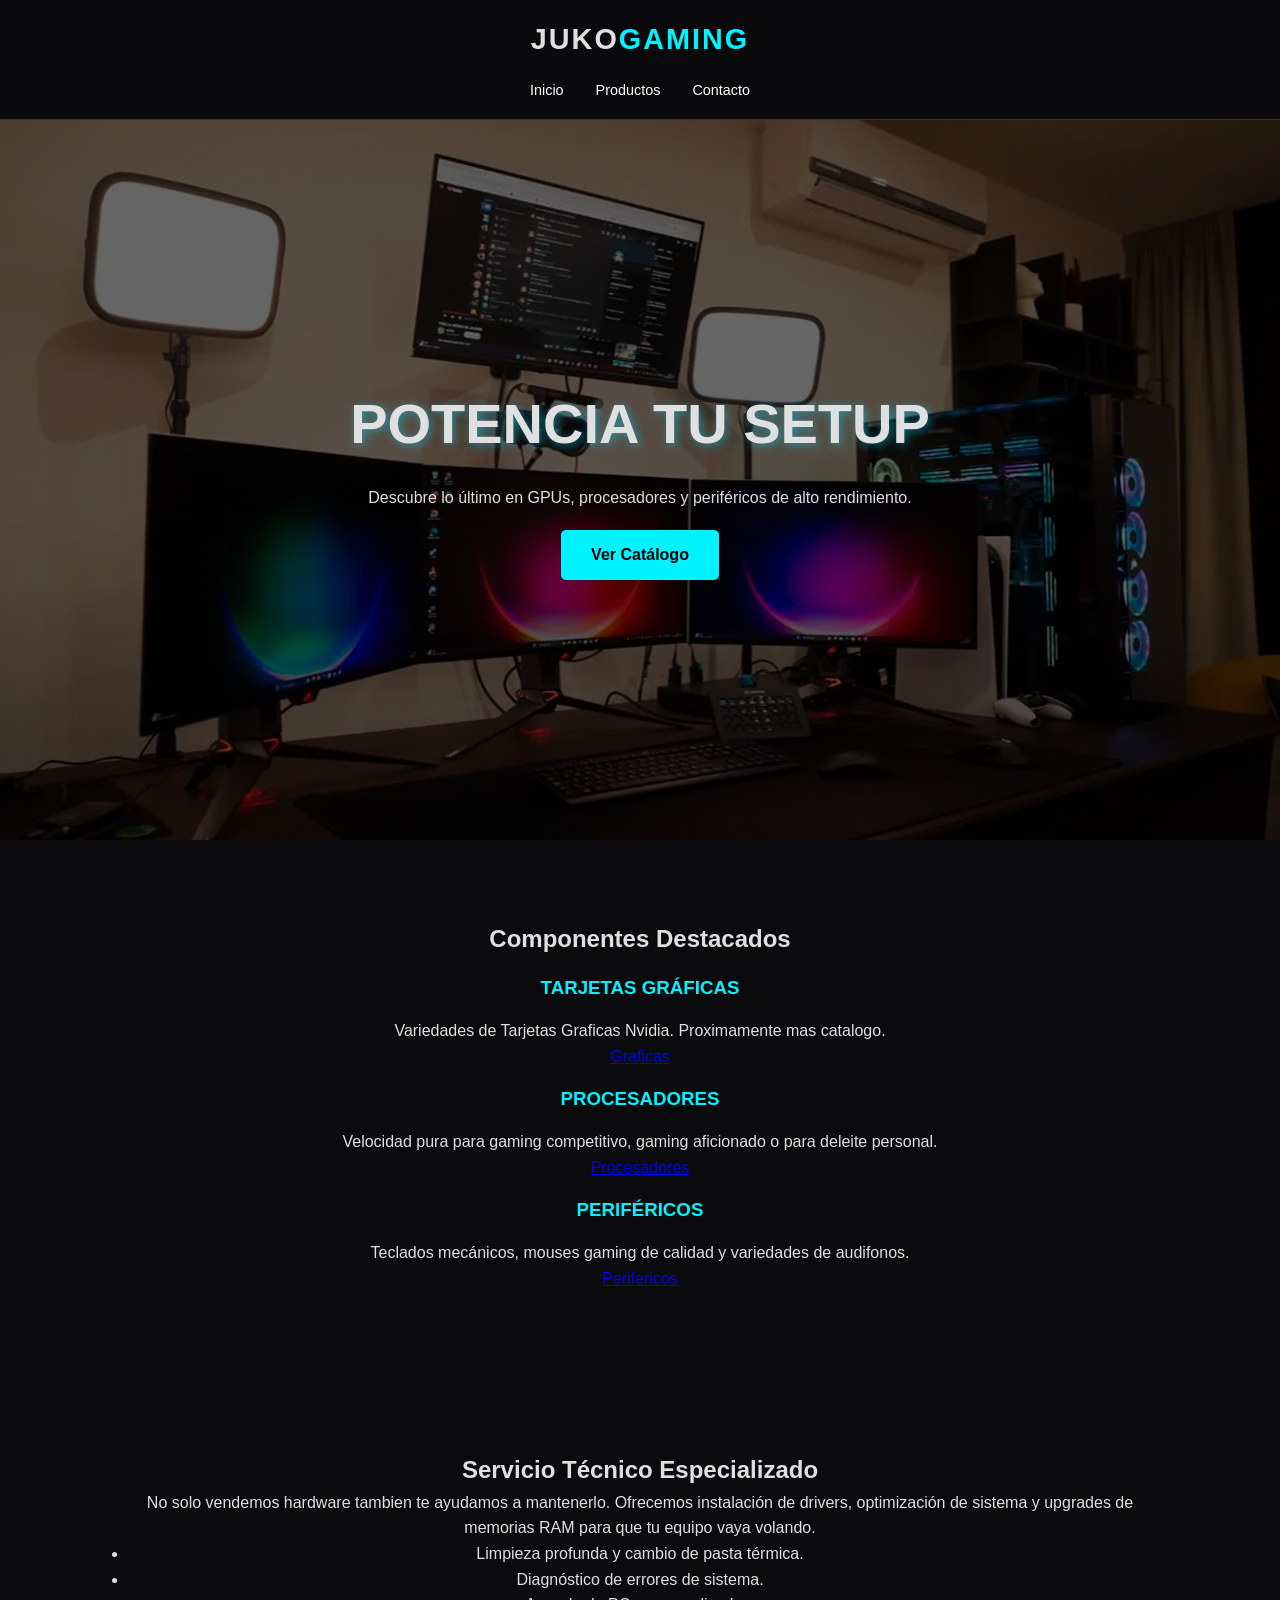
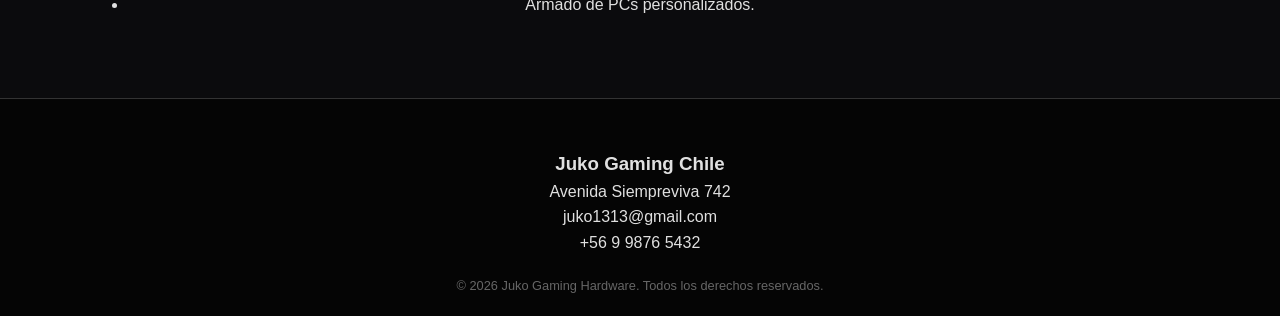
<file: index.html>
<!DOCTYPE html>
<html lang="es">
<head>
    <meta charset="UTF-8">
    <meta name="viewport" content="width=device-width, initial-scale=1.0">
    <title>Juko Gaming Hardware</title>
    <link rel="stylesheet" href="styles.css">
</head>
<body>

    <header class="navbar">
        <div class="nav-container">
            <div class="logo">JUKO<span>GAMING</span></div>
            <nav>
                <ul class="nav-links">
                    <li><a href="index.html">Inicio</a></li>
                    <li><a href="index.html">Productos</a></li>
                    <li><a href="contacto.html">Contacto</a></li>
                </ul>
            </nav>
        </div>
    </header>

    <section id="inicio" class="hero">
        <div class="hero-content">
            <h1>POTENCIA TU SETUP</h1>
            <p>Descubre lo último en GPUs, procesadores y periféricos de alto rendimiento.</p>
            <a href="#productos" class="btn">Ver Catálogo</a>
        </div>
    </section>

    <main>
        <section id="productos" class="info-section">
            <h2>Componentes Destacados</h2>
            <div class="grid">
                <div class="card">
                    <div class="icon"></div>
                    <h3>Tarjetas Gráficas</h3>
                    <p>Variedades de Tarjetas Graficas Nvidia. Proximamente mas catalogo.</p>
                    <a href="graficas.html">Graficas</a>
                </div>
                <div class="card">
                    <div class="icon"></div>
                    <h3>Procesadores</h3>
                    <p>Velocidad pura para gaming competitivo, gaming aficionado o para deleite personal.</p>
                    <a href="procesadores.html">Procesadores</a>
                </div>
                <div class="card">
                    <div class="icon"></div>
                    <h3>Periféricos</h3>
                    <p>Teclados mecánicos, mouses gaming de calidad y variedades de audifonos.</p>
                    <a href="perifericos.html">Perifericos</a>
                </div>
            </div>
        </section>

        <section id="servicios" class="info-section alternate">
            <div class="container-text">
                <h2>Servicio Técnico Especializado</h2>
                <p>No solo vendemos hardware tambien te ayudamos a mantenerlo. Ofrecemos instalación de drivers, optimización de sistema y upgrades de memorias RAM para que tu equipo vaya volando.</p>
                <ul class="check-list">
                    <li> Limpieza profunda y cambio de pasta térmica.</li>
                    <li> Diagnóstico de errores de sistema.</li>
                    <li> Armado de PCs personalizados.</li>
                </ul>
            </div>
        </section>
    </main>

    <footer id="contacto">
        <div class="footer-content">
            <div class="footer-info">
                <h3>Juko Gaming Chile</h3>
                <p> Avenida Siempreviva 742</p>
                <p> juko1313@gmail.com</p>
                <p> +56 9 9876 5432</p>
            </div>
            <div class="footer-bottom">
                <p>&copy; 2026 Juko Gaming Hardware. Todos los derechos reservados.</p>
            </div>
        </div>
    </footer>

</body>
</html>
</file>
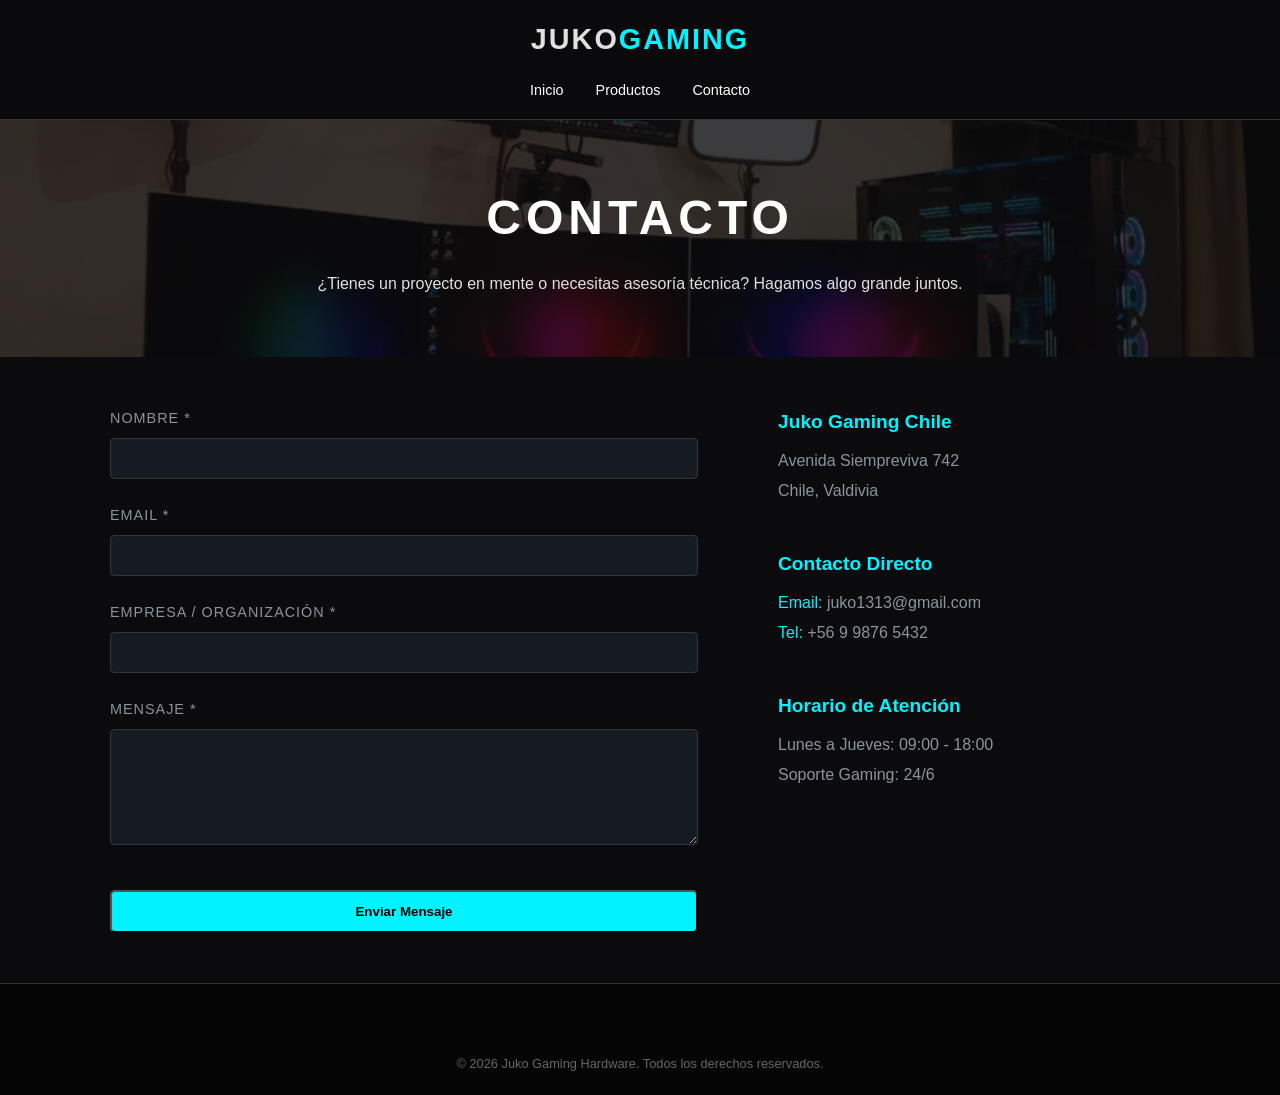
<file: contacto.html>
<!DOCTYPE html>
<html lang="es">
<head>
    <meta charset="UTF-8">
    <meta name="viewport" content="width=device-width, initial-scale=1.0">
    <title>Contacto - Juko Gaming</title>
    <link rel="stylesheet" href="styles.css">
    <style>
        /* Estilo simple para mostrar los errores debajo de cada campo en color rojo */
        .error-message {
            color: #ff4a57;
            font-size: 0.85rem;
            margin-top: 5px;
            display: none;
        }
    </style>
</head>
<body>

    <header class="navbar">
        <div class="nav-container">
            <div class="logo">JUKO<span>GAMING</span></div>
            <ul class="nav-links">
                <li><a href="index.html">Inicio</a></li>
                <li><a href="index.html">Productos</a></li>
                <li><a href="contacto.html">Contacto</a></li>
            </ul>
        </div>
    </header>

    <section class="hero-contacto">
        <h1>CONTACTO</h1>
        <p>¿Tienes un proyecto en mente o necesitas asesoría técnica? Hagamos algo grande juntos.</p>
    </section>

    <section class="container-contacto">
        <div class="contacto-wrapper">
            
            <form class="contacto-form" id="formContacto" novalidate>
                <div class="input-group">
                    <label>Nombre *</label>
                    <input type="text" id="nombre">
                    <div class="error-message" id="error-nombre">Por favor, ingrese un nombre válido (mínimo 3 caracteres).</div>
                </div>
                <div class="input-group">
                    <label>Email *</label>
                    <input type="email" id="email">
                    <div class="error-message" id="error-email">Ingrese un correo electrónico con formato válido.</div>
                </div>
                <div class="input-group">
                    <label>Empresa / Organización *</label>
                    <input type="text" id="empresa">
                    <div class="error-message" id="error-empresa">Este campo no puede quedar vacío.</div>
                </div>
                <div class="input-group">
                    <label>Mensaje *</label>
                    <textarea rows="6" id="mensaje"></textarea>
                    <div class="error-message" id="error-mensaje">El mensaje debe tener al menos 10 caracteres.</div>
                </div>
                <button type="submit" class="btn">Enviar Mensaje</button>
            </form>

            <div class="contacto-info">
                <div class="info-item">
                    <h3>Juko Gaming Chile</h3>
                    <p>Avenida Siempreviva 742</p>
                    <p>Chile, Valdivia</p>
                </div>

                <div class="info-item">
                    <h3>Contacto Directo</h3>
                    <p><span>Email:</span> juko1313@gmail.com</p>
                    <p><span>Tel:</span> +56 9 9876 5432</p>
                </div>

                <div class="info-item">
                    <h3>Horario de Atención</h3>
                    <p>Lunes a Jueves: 09:00 - 18:00</p>
                    <p>Soporte Gaming: 24/6</p>
                </div>
            </div>

        </div>
    </section>

    <footer>
        <div class="footer-content">
            <div class="footer-bottom">
                <p>&copy; 2026 Juko Gaming Hardware. Todos los derechos reservados.</p>
            </div>
        </div>
    </footer>

    <script>
        document.getElementById('formContacto').addEventListener('submit', function(evento) {
            evento.preventDefault(); 

            const nombre = document.getElementById('nombre').value.trim();
            const email = document.getElementById('email').value.trim();
            const empresa = document.getElementById('empresa').value.trim();
            const mensaje = document.getElementById('mensaje').value.trim();

            document.querySelectorAll('.error-message').forEach(error => error.style.display = 'none');

            let formularioValido = true;

            if (nombre.length < 3) {
                document.getElementById('error-nombre').style.display = 'block';
                formularioValido = false;
            }

            const regexEmail = /^[^\s@]+@[^\s@]+\.[^\s@]+$/;
            if (!regexEmail.test(email)) {
                document.getElementById('error-email').style.display = 'block';
                formularioValido = false;
            }

            if (empresa === "") {
                document.getElementById('error-empresa').style.display = 'block';
                formularioValido = false;
            }

            if (mensaje.length < 10) {
                document.getElementById('error-mensaje').style.display = 'block';
                formularioValido = false;
            }

            if (formularioValido) {

                const nClean = nombre.replace(/"/g, '""');
                const eClean = email.replace(/"/g, '""');
                const empClean = empresa.replace(/"/g, '""');
                const mClean = mensaje.replace(/"/g, '""');

                const cabeceras = "Nombre,Email,Empresa,Mensaje\n";
                const datosFila = `"${nClean}","${eClean}","${empClean}","${mClean}"\n`;
                const contenidoCSV = cabeceras + datosFila;

                const blob = new Blob([contenidoCSV], { type: 'text/csv;charset=utf-8;' });
                const linkDescarga = document.createElement("a");
                const url = URL.createObjectURL(blob);
                
                linkDescarga.setAttribute("href", url);
                linkDescarga.setAttribute("download", "registro_contacto.csv");
                linkDescarga.style.visibility = 'hidden';

                document.body.appendChild(linkDescarga);
                linkDescarga.click();
                document.body.removeChild(linkDescarga);

                alert("formulario enviado");

                document.getElementById('formContacto').reset();
            }
        });
    </script>

</body>
</html>
</file>
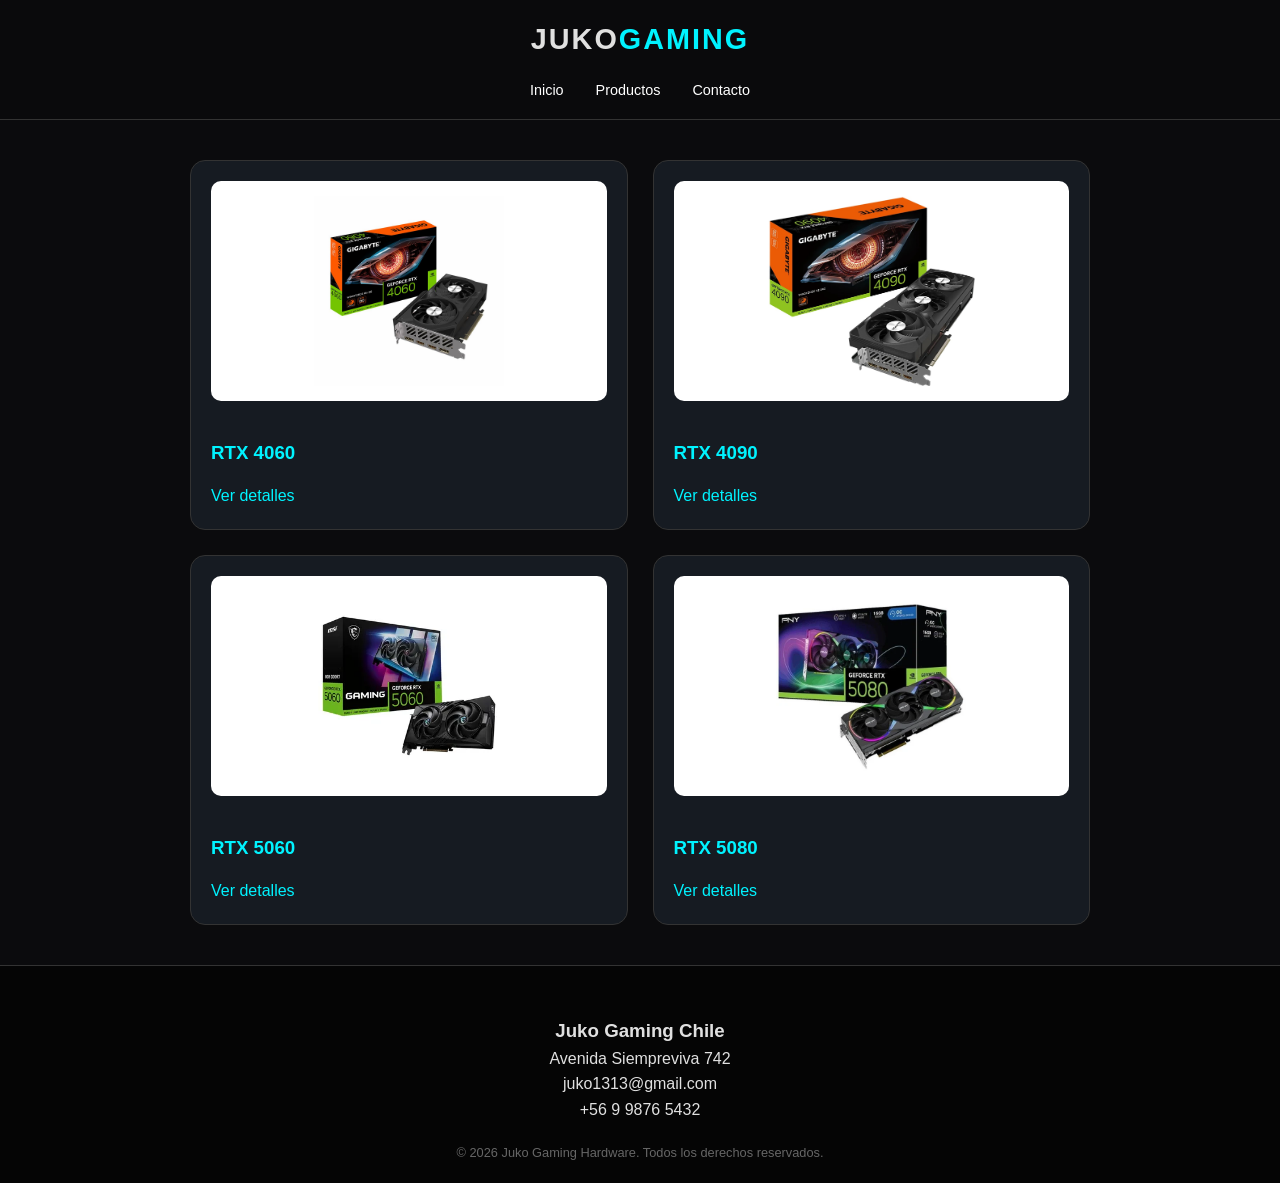
<file: graficas.html>
<!DOCTYPE html>
<html lang="es">
<head>
    <meta charset="UTF-8">
    <meta name="viewport" content="width=device-width, initial-scale=1.0">
    <title>Juko Gaming Hardware</title>
    <link rel="stylesheet" href="styles.css">
</head>
<body>
    
    <header class="navbar">
        <div class="nav-container">
            <div class="logo">JUKO<span>GAMING</span></div>
            <nav>
                <ul class="nav-links">
                    <li><a href="index.html">Inicio</a></li>
                    <li><a href="index.html">Productos</a></li>
                    <li><a href="contacto.html">Contacto</a></li>
                </ul>
            </nav>
        </div>
    </header>
    <section id="productos" class="container">
        <div class="grid-graficas">
            
            <details class="card">
                <summary>
                    <img src="grafica 4060.jpg" alt="RTX 4060">
                    <h3>RTX 4060</h3>
                    <span class="ver-mas">Ver detalles</span>
                </summary>
                <div class="info-desplegada">
                    <p>NVIDIA® GeForce RTX® 4060 es una tarjeta gráfica de gama media-baja lanzada a mediados de 2023, diseñada para juegos en 1080p con alto rendimiento, usando la arquitectura Ada Lovelace. Ofrece 8 GB GDDR6, soporte para DLSS 3.0 (generación de fotogramas) y gran eficiencia energética, siendo ideal para equipos compactos. </p>
                </div>
            </details>

            <details class="card">
                <summary>
                    <img src="grafica 4090.jpg" alt="RTX 4090">
                    <h3>RTX 4090</h3>
                    <span class="ver-mas">Ver detalles</span>
                </summary>
                <div class="info-desplegada">
                    <p>NVIDIA® GeForce RTX® 4090 es la GPU GeForce definitiva. Brinda un gran salto en rendimiento, eficiencia y gráficos impulsados por IA. Experimenta juegos de rendimiento ultra alto, mundos virtuales increíblemente detallados, productividad sin precedentes y nuevas formas de crear. Está impulsada por la arquitectura NVIDIA Ada Lovelace y viene con 24 GB de memoria G6X para brindar la mejor experiencia para jugadores y creadores.</p>
                </div>
            </details>

            <details class="card">
                <summary>
                    <img src="grafica 5060.webp" alt="RTX 5060">
                    <h3>RTX 5060</h3>
                    <span class="ver-mas">Ver detalles</span>
                </summary>
                <div class="info-desplegada">
                    <p>NVIDIA® GeForce RTX™ 5060 Ti y RTX 5060, impulsadas por la arquitectura NVIDIA Blackwell, permite revolucionarias capacidades de IA en los últimos juegos y aplicaciones. Multiplica el rendimiento con NVIDIA DLSS 4, disfruta de gráficos realistas con el ray tracing y lleva tu creatividad aún más lejos con NVIDIA Studio.</p>
                </div>
            </details>

            <details class="card">
                <summary>
                    <img src="grafica 5080.webp" alt="RTX 5080">
                    <h3>RTX 5080</h3>
                    <span class="ver-mas">Ver detalles</span>
                </summary>
                <div class="info-desplegada">
                    <p>NVIDIA® GeForce RTX™ 5080 y DLSS 4 impulsada por IA. Equipada con NVIDIA Blackwell y memoria ultrarrápida GDDR7, te permite ejecutar los juegos y las aplicaciones creativas más exigentes desde el punto de vista gráfico con una fidelidad y un rendimiento asombrosos. Con NVIDIA Studio, puedes dar vida a tus proyectos creativos más rápido que nunca.</p>
                </div>
            </details>

        </div>
    </section>

    <footer id="contacto">
        <div class="footer-content">
            <div class="footer-info">
                <h3>Juko Gaming Chile</h3>
                <p> Avenida Siempreviva 742</p>
                <p> juko1313@gmail.com</p>
                <p> +56 9 9876 5432</p>
            </div>
            <div class="footer-bottom">
                <p>&copy; 2026 Juko Gaming Hardware. Todos los derechos reservados.</p>
            </div>
        </div>
    </footer>

</body>
</html>
</file>
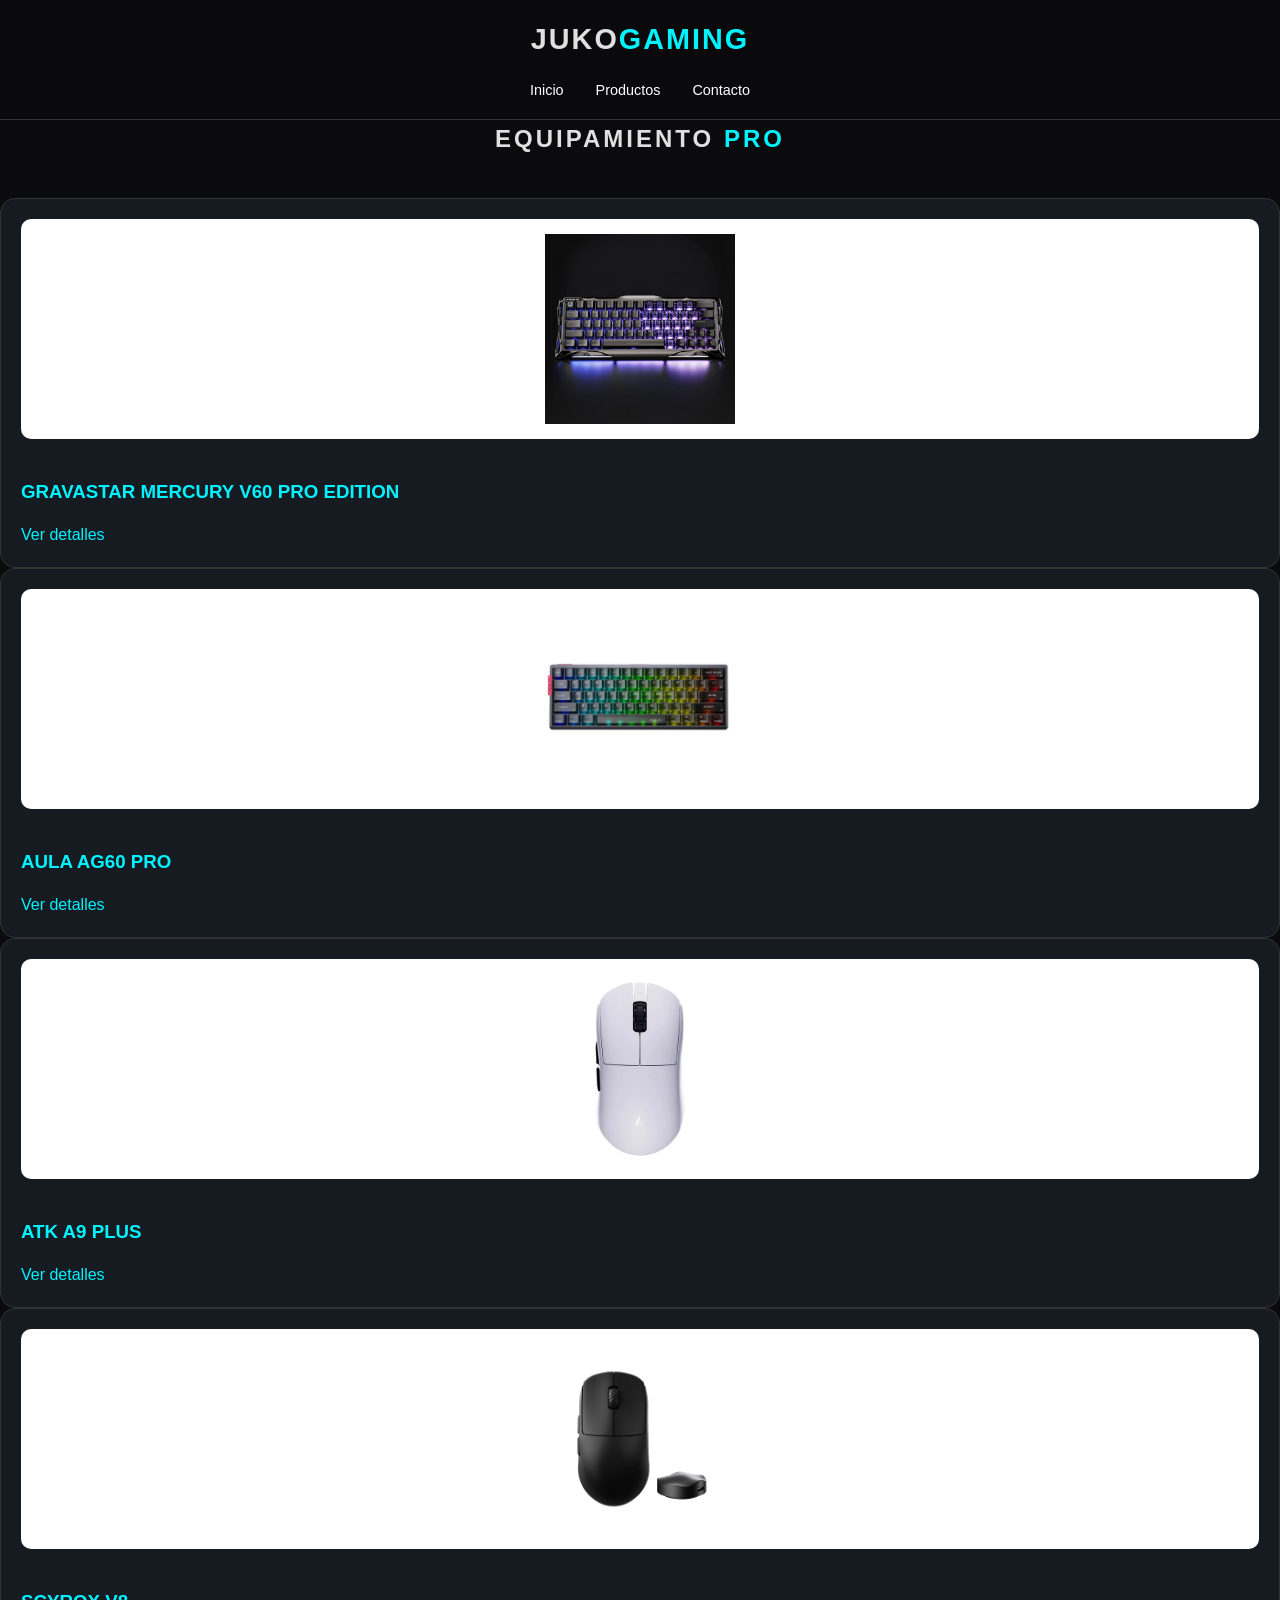
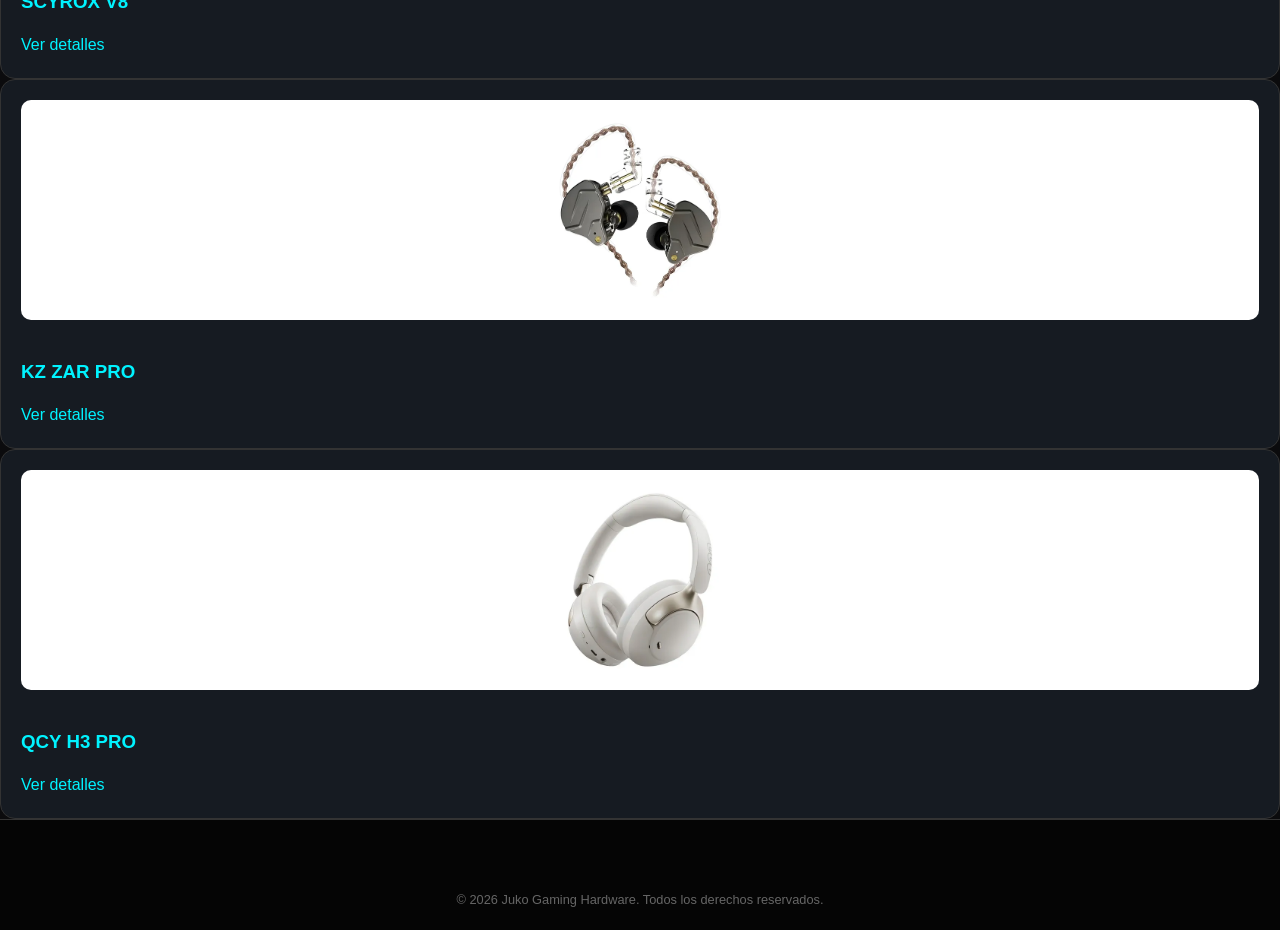
<file: perifericos.html>
<!DOCTYPE html>
<html lang="es">
<head>
    <meta charset="UTF-8">
    <meta name="viewport" content="width=device-width, initial-scale=1.0">
    <title>Periféricos - Juko Gaming</title>
    <link rel="stylesheet" href="styles.css">
</head>
<body>

    <header class="navbar">
        <div class="nav-container">
            <div class="logo">JUKO<span>GAMING</span></div>
            <ul class="nav-links">
                <li><a href="index.html">Inicio</a></li>
                <li><a href="index.html">Productos</a></li>
                <li><a href="contacto.html">Contacto</a></li>
            </ul>
        </div>
    </header>

    <section class="container">
        <h2 style="text-align: center; margin-bottom: 40px; letter-spacing: 3px;">EQUIPAMIENTO <span>PRO</span></h2>
        
        <div class="grid-perifericos">
            
            <details class="card">
                <summary>
                    <img src="gravastarv60.webp" alt="Mercury V60 Pro Edition">
                    <h3>Gravastar Mercury V60 Pro Edition</h3>
                    <span class="ver-mas">Ver detalles</span>
                </summary>
                <div class="info-desplegada">
                    <p>Es bonito el teclado.</p>
                </div>
            </details>

            <details class="card">
                <summary>
                    <img src="AulaAG60.webp" alt="Aula AG60 pro">
                    <h3>Aula AG60 Pro</h3>
                    <span class="ver-mas">Ver detalles</span>
                </summary>
                <div class="info-desplegada">
                    <p>Tambien es bonito, pero es mejor.</p>
                </div>
            </details>

            <details class="card">
                <summary>
                    <img src="ATK a9 plus.webp" alt="Mouse Gaming">
                    <h3>ATK A9 Plus</h3>
                    <span class="ver-mas">Ver detalles</span>
                </summary>
                <div class="info-desplegada">
                    <p>De los mejores mouses gamer del mercado en 2026.</p>
                </div>
            </details>

            <details class="card">
                <summary>
                    <img src="Scyrox V8.webp" alt="Mouse Inalámbrico">
                    <h3>Scyrox V8</h3>
                    <span class="ver-mas">Ver detalles</span>
                </summary>
                <div class="info-desplegada">
                    <p>Mejor que el mouse anterior, nada mas que agregar.</p>
                </div>
            </details>

            <details class="card">
                <summary>
                    <img src="KZ Zar.webp" alt="Audífonos Gamer">
                    <h3>KZ ZAR Pro</h3>
                    <span class="ver-mas">Ver detalles</span>
                </summary>
                <div class="info-desplegada">
                    <p>De los mejores auriculares gamer del 2026.</p>
                </div>
            </details>

            <details class="card">
                <summary>
                    <img src="QCY H3 pro.webp" alt="Audifonos Gamer">
                    <h3>QCY H3 Pro</h3>
                    <span class="ver-mas">Ver detalles</span>
                </summary>
                <div class="info-desplegada">
                    <p>Son buenos audifonos de diadema del 2026.</p>
                </div>
            </details>

        </div>
    </section>

    <footer>
        <div class="footer-bottom">
            <p>&copy; 2026 Juko Gaming Hardware. Todos los derechos reservados.</p>
        </div>
    </footer>

</body>
</html>
</file>
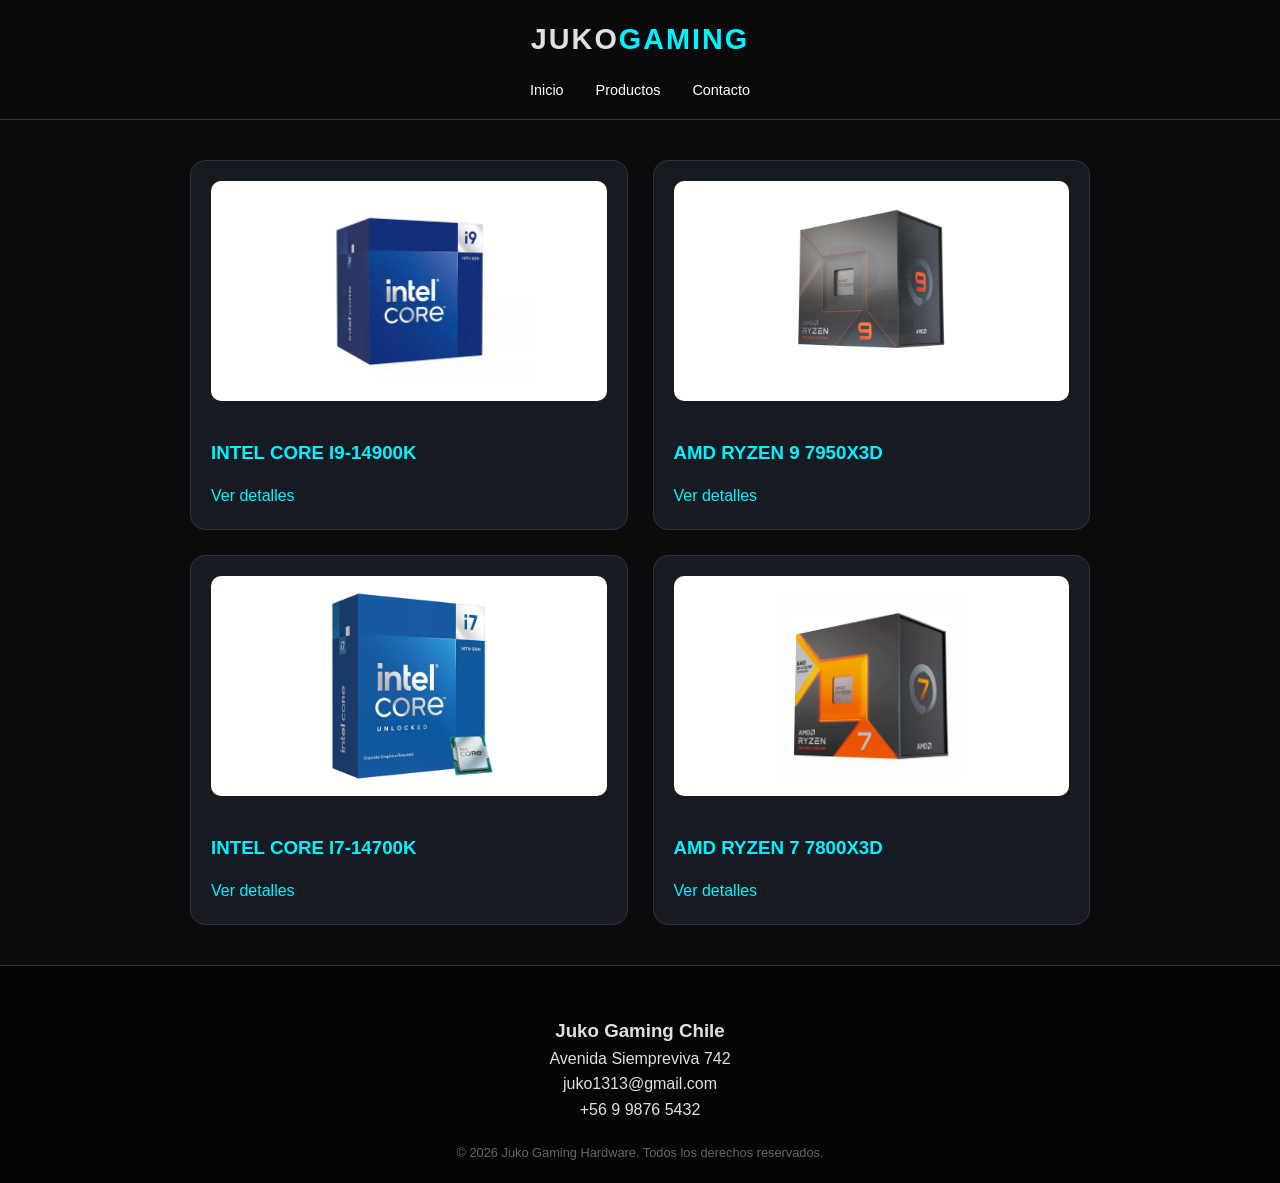
<file: procesadores.html>
<!DOCTYPE html>
<html lang="es">
<head>
    <meta charset="UTF-8">
    <meta name="viewport" content="width=device-width, initial-scale=1.0">
    <title>Juko Gaming Hardware</title>
    <link rel="stylesheet" href="styles.css">
</head>
<body>
    
    <header class="navbar">
        <div class="nav-container">
            <div class="logo">JUKO<span>GAMING</span></div>
            <nav>
                <ul class="nav-links">
                    <li><a href="index.html">Inicio</a></li>
                    <li><a href="index.html">Productos</a></li>
                    <li><a href="contacto.html">Contacto</a></li>
                </ul>
            </nav>
        </div>
    </header>

    <section id="productos" class="container">
        <div class="grid-graficas">
            
            <details class="card">
                <summary>
                    <img src="procesador1.jpg" alt="Intel Core i9">
                    <h3>Intel Core i9-14900K</h3>
                    <span class="ver-mas">Ver detalles</span>
                </summary>
                <div class="info-desplegada">
                    <p>24 núcleos y 32 hilos. Frecuencia de hasta 6.0 GHz. El rey indiscutible para multitarea pesada y gaming extremo.</p>
                </div>
            </details>

            <details class="card">
                <summary>
                    <img src="procesador2.jpg" alt="AMD Ryzen 9">
                    <h3>AMD Ryzen 9 7950X3D</h3>
                    <span class="ver-mas">Ver detalles</span>
                </summary>
                <div class="info-desplegada">
                    <p>Tecnología 3D V-Cache para un rendimiento en juegos masivo. Eficiencia energética de última generación.</p>
                </div>
            </details>

            <details class="card">
                <summary>
                    <img src="procesador3.webp" alt="Intel Core i7">
                    <h3>Intel Core i7-14700K</h3>
                    <span class="ver-mas">Ver detalles</span>
                </summary>
                <div class="info-desplegada">
                    <p>El equilibrio perfecto. 20 núcleos optimizados para creadores de contenido y gamers profesionales.</p>
                </div>
            </details>

            <details class="card">
                <summary>
                    <img src="procesador4.png" alt="AMD Ryzen 7">
                    <h3>AMD Ryzen 7 7800X3D</h3>
                    <span class="ver-mas">Ver detalles</span>
                </summary>
                <div class="info-desplegada">
                    <p>Considerado el mejor procesador puramente para gaming por su increíble velocidad y baja latencia.</p>
                </div>
            </details>

        </div>
    </section>

    <footer id="contacto">
        <div class="footer-content">
            <div class="footer-info">
                <h3>Juko Gaming Chile</h3>
                <p> Avenida Siempreviva 742</p>
                <p> juko1313@gmail.com</p>
                <p> +56 9 9876 5432</p>
            </div>
            <div class="footer-bottom">
                <p>&copy; 2026 Juko Gaming Hardware. Todos los derechos reservados.</p>
            </div>
        </div>
    </footer>

</body>
</html>
</file>
<file: styles.css>
:root {
    --neon-blue: #00f3ff;
    --dark-bg: #0b0b0d;
    --card-bg: #161b22;
}

* {
    margin: 0;
    padding: 0;
    box-sizing: border-box;
    font-family: 'Segoe UI', Tahoma, Geneva, Verdana, sans-serif;
}

body {
    background-color: var(--dark-bg);
    color: #e0e0e0;
    line-height: 1.6;
    overflow-x: hidden;
}

span { color: var(--neon-blue); }

.navbar {
    display: flex;
    justify-content: center; 
    align-items: center;
    padding: 1rem 0;
    background: rgba(11, 11, 13, 0.95);
    border-bottom: 1px solid #333;
    position: sticky;
    top: 0;
    z-index: 1000;
    height: auto; 
}

.nav-container {
    display: flex;
    flex-direction: column; 
    align-items: center;    
    gap: 10px;              
}

.logo {
    font-size: 1.8rem;
    font-weight: bold;
    letter-spacing: 2px;
    margin-bottom: 5px;
}

.nav-links {
    display: flex;
    justify-content: center; 
    list-style: none;
    gap: 2rem;              
    padding: 0;
    margin: 0;
}

.nav-links li {
    margin: 0;              
}

.nav-links a {
    text-decoration: none;
    color: #fff;
    font-size: 0.9rem;
    transition: color 0.3s;
}

.nav-links a:hover { 
    color: var(--neon-blue); 
}

.hero {
    height: 80vh;
    background: linear-gradient(rgba(0,0,0,0.6), rgba(0,0,0,0.6)), 
                url('setupxokas.webp') center/cover;
    display: flex;
    align-items: center;
    justify-content: center;
    text-align: center;
    padding: 0 20px;
}

.hero h1 {
    font-size: 3.5rem;
    margin-bottom: 1rem;
    text-shadow: 2px 2px 10px rgba(0, 212, 255, 0.5);
}

.btn {
    display: inline-block;
    padding: 12px 30px;
    background: var(--neon-blue);
    color: #000;
    text-decoration: none;
    font-weight: bold;
    border-radius: 5px;
    margin-top: 20px;
    transition: transform 0.3s;
}

.btn:hover { transform: scale(1.05); }

.info-section {
    padding: 80px 10%;
    text-align: center;
}

.grid-graficas {
    display: grid;
    grid-template-columns: repeat(2, 1fr);
    gap: 25px;
    max-width: 900px;
    margin: 40px auto;
}

details.card {
    background: var(--card-bg);
    border: 1px solid #333;
    border-radius: 15px;
    padding: 20px;
    transition: all 0.3s;
    cursor: pointer;
    list-style: none;
}

details.card:hover {
    border-color: var(--neon-blue);
    box-shadow: 0 0 20px rgba(0, 243, 255, 0.15);
}

details summary {
    list-style: none;
    outline: none;
}

details summary::-webkit-details-marker {
    display: none;
}

.card img {
    width: 100%;
    height: 220px;
    object-fit: contain;
    border-radius: 10px;
    margin-bottom: 15px;
    background: #fff; 
    padding: 15px;
}

.card h3 {
    color: var(--neon-blue);
    margin: 15px 0;
    text-transform: uppercase;
}

.info-desplegada {
    margin-top: 15px;
    padding-top: 15px;
    border-top: 1px solid #333;
    color: #8b949e;
    font-size: 0.95rem;
}

footer {
    background: #050505;
    padding: 50px 10% 20px;
    border-top: 1px solid #333;
    text-align: center;
}

.footer-bottom {
    margin-top: 20px;
    font-size: 0.8rem;
    color: #666;
}

@media (max-width: 768px) {
    .grid-graficas {
        grid-template-columns: 1fr;
    }
    .hero h1 { font-size: 2.2rem; }
}

.hero-contacto {
    text-align: center;
    padding: 60px 20px;
    background: linear-gradient(rgba(11, 11, 13, 0.8), rgba(11, 11, 13, 0.8)), 
                url('setupxokas.webp') center/cover;
}

.hero-contacto h1 {
    font-size: 3rem;
    letter-spacing: 5px;
    color: #fff;
    margin-bottom: 15px;
}

.container-contacto {
    max-width: 1100px;
    margin: 50px auto;
    padding: 0 20px;
}

.contacto-wrapper {
    display: grid;
    grid-template-columns: 1.5fr 1fr; /* Formulario más ancho que la info */
    gap: 80px;
}

.contacto-form {
    display: flex;
    flex-direction: column;
    gap: 25px;
}

.input-group {
    display: flex;
    flex-direction: column;
    gap: 8px;
}

.input-group label {
    font-size: 0.9rem;
    color: #8b949e;
    text-transform: uppercase;
    letter-spacing: 1px;
}

.input-group input, 
.input-group textarea {
    background: #161b22;
    border: 1px solid #30363d;
    padding: 12px;
    border-radius: 4px;
    color: #fff;
    outline: none;
    transition: border-color 0.3s;
}

.input-group input:focus, 
.input-group textarea:focus {
    border-color: var(--neon-blue);
}

.contacto-info {
    display: flex;
    flex-direction: column;
    gap: 40px;
}

.info-item h3 {
    color: var(--neon-blue);
    margin-bottom: 10px;
    font-size: 1.2rem;
}

.info-item p {
    color: #8b949e;
    margin-bottom: 5px;
}

@media (max-width: 768px) {
    .contacto-wrapper {
        grid-template-columns: 1fr;
        gap: 50px;
    }
    
    .hero-contacto h1 {
        font-size: 2rem;
    }
}
</file>
